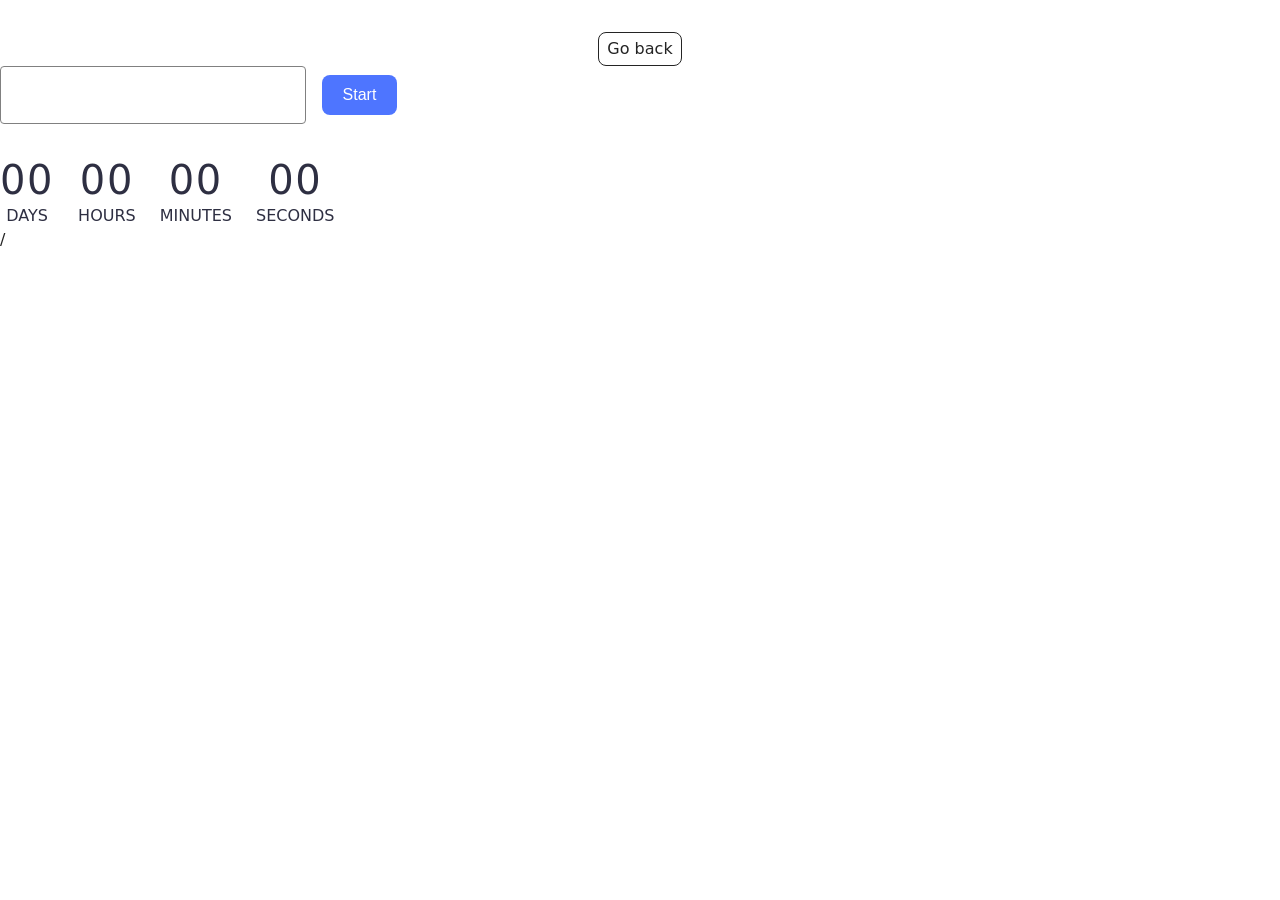
<file: src/1-timer.html>
<!doctype html>
<html lang="en">
  <head>
    <meta charset="UTF-8" />
    <meta http-equiv="X-UA-Compatible" content="IE=edge" />
    <meta name="viewport" content="width=device-width, initial-scale=1.0" />
    <title>Timer</title>
    <link rel="stylesheet" href="./css/styles.css" />
  </head>
  <body>
    <load
      src="./partials/header.html"
      icon-path="./img/sprite.svg#logo"
      highlight-act="active"
    />

    <main>
      <div class="container">
        <a class="back-link" href="./index.html">Go back</a>
      </div>
      <div class="picker-wrapper">
        <input type="text" id="datetime-picker" />
        <button type="button" data-start>Start</button>
      </div>

      <div class="timer">
        <div class="field">
          <span class="value" data-days>00</span>
          <span class="label">Days</span>
        </div>
        <div class="field">
          <span class="value" data-hours>00</span>
          <span class="label">Hours</span>
        </div>
        <div class="field">
          <span class="value" data-minutes>00</span>
          <span class="label">Minutes</span>
        </div>
        <div class="field">
          <span class="value" data-seconds>00</span>
          <span class="label">Seconds</span>
        </div>
      </div>
    </main>

    <load src="./partials/footer.html" />/
    <script type="module" src="./js/1-timer.js"></script>
  </body>
</html>
</file>
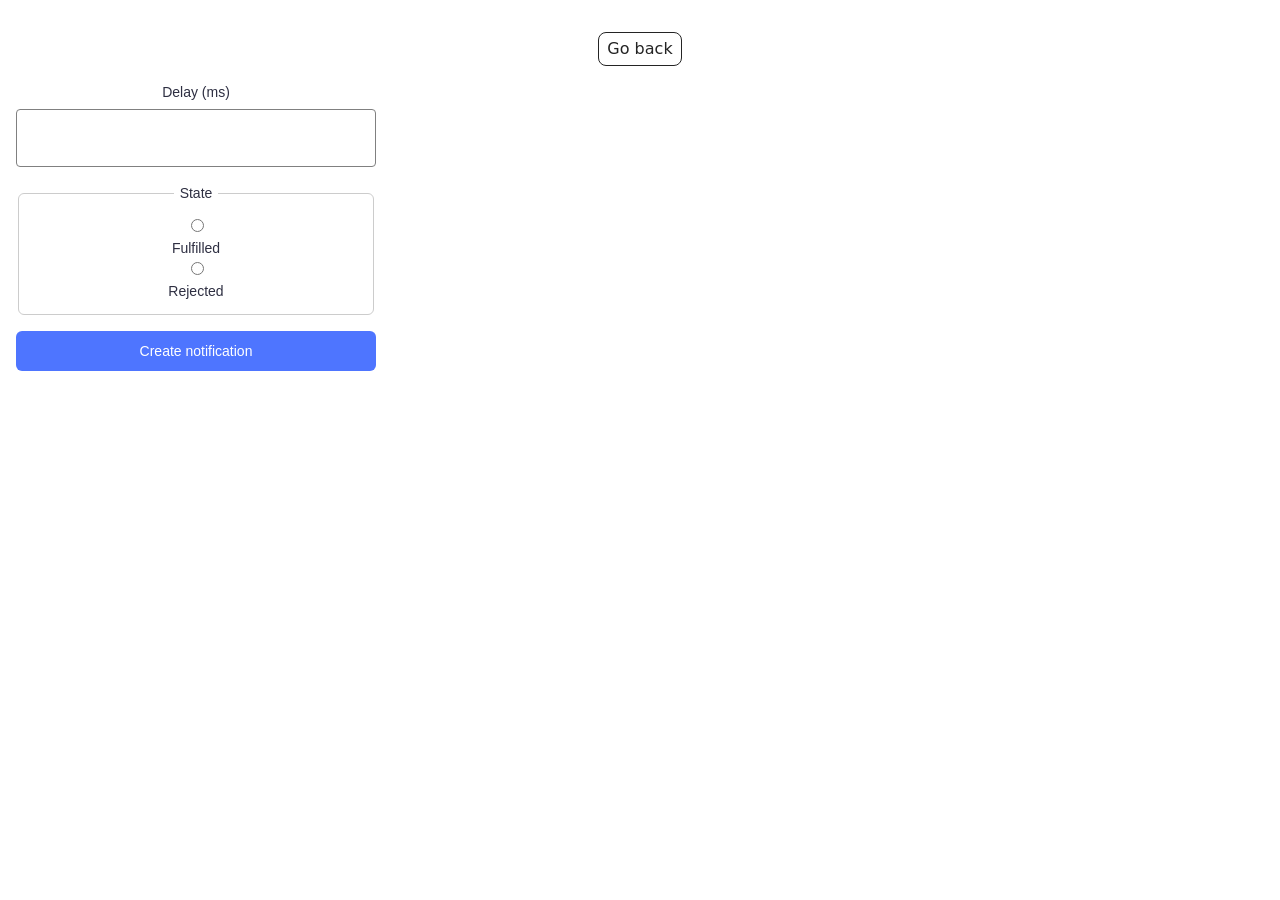
<file: src/2-snackbar.html>
<!doctype html>
<html lang="en">
  <head>
    <meta charset="UTF-8" />
    <meta http-equiv="X-UA-Compatible" content="IE=edge" />
    <meta name="viewport" content="width=device-width, initial-scale=1.0" />
    <title>Snackbar</title>
    <link rel="stylesheet" href="./css/styles.css" />
  </head>
  <body>
    <load
      src="./partials/header.html"
      icon-path="./img/sprite.svg#logo"
      highlight-curr="active"
    />

    <main>
      <div class="container">
        <a class="back-link" href="./index.html">Go back</a>
      </div>
      <form class="form">
        <label>
          Delay (ms)
          <input type="number" name="delay" required />
        </label>

        <fieldset>
          <legend>State</legend>
          <label>
            <input type="radio" name="state" value="fulfilled" required />
            Fulfilled
          </label>
          <label>
            <input type="radio" name="state" value="rejected" required />
            Rejected
          </label>
        </fieldset>

        <button type="submit">Create notification</button>
      </form>
    </main>

    <load src="./partials/footer.html" />
    <script type="module" src="./js/2-snackbar.js"></script>
  </body>
</html>
</file>
<file: src/css/styles.css>
/**
  |============================
  | include css partials with
  | default @import url()
  |============================
*/
/* Common styles */
@import url('./reset.css');
@import url('./base.css');
@import url('./container.css');
@import url('./animations.css');

/* Sections style */
@import url('./header.css');
@import url('./vite-promo.css');
@import url('./badges.css');
@import url('./back-link.css');
@import url('./footer.css');

#datetime-picker {
  width: 272px;
  height: 40px;
  padding: 8px 16px;
  border: 1px solid #808080;
  border-radius: 4px;
  font-size: 16px;
  margin-right: 8px;
}

#datetime-picker:hover {
  border-color: #000;
}

button[data-start] {
  width: 75px;
  height: 40px;
  border: none;
  border-radius: 8px;
  background: #4e75ff;
  color: #fff;
  font-size: 16px;
  cursor: pointer;
}

button[data-start]:hover {
  background: #6c8cff;
}

button[data-start]:disabled {
  background: #cfcfcf;
  color: #989898;
  cursor: not-allowed;
}

.timer {
  display: flex;
  gap: 24px;
  margin-top: 32px;
}

.field {
  display: flex;
  flex-direction: column;
  align-items: center;
}

.value {
  font-size: 40px;
  font-weight: 400;
  line-height: 1.2;
  letter-spacing: 0.04em;
  color: #2e2f42;
}

.label {
  font-size: 16px;
  line-height: 1.5;
  text-transform: uppercase;
  color: #2e2f42;
}
.picker-wrapper {
  display: flex;
  align-items: center; /* выравнивает input и кнопку по одной линии */
  gap: 8px; /* вместо margin-right у input */
}
.form {
  max-width: 360px;
  padding: 16px;
  display: flex;
  flex-direction: column;
  gap: 16px;
  font-family: Arial, sans-serif;
}

.form label {
  display: flex;
  flex-direction: column;
  gap: 6px;
  font-size: 14px;
  color: #2e2f42;
}

.form input[type='number'] {
  height: 40px;
  padding: 8px 12px;
  border: 1px solid #808080;
  border-radius: 4px;
  font-size: 14px;
}

.form input[type='number']:hover {
  border-color: #000;
}

fieldset {
  border: 1px solid #ccc;
  border-radius: 6px;
  padding: 12px;
}

legend {
  padding: 0 6px;
  font-size: 14px;
  color: #2e2f42;
}

fieldset label {
  flex-direction: row;
  align-items: center;
  gap: 8px;
  font-size: 14px;
  cursor: pointer;
}

button[type='submit'] {
  height: 40px;
  border: none;
  border-radius: 6px;
  background-color: #4e75ff;
  color: #fff;
  font-size: 14px;
  cursor: pointer;
  transition: background-color 0.2s ease;
}

button[type='submit']:hover {
  background-color: #6c8cff;
}

button[type='submit']:active {
  background-color: #3d63d9;
}
</file>
